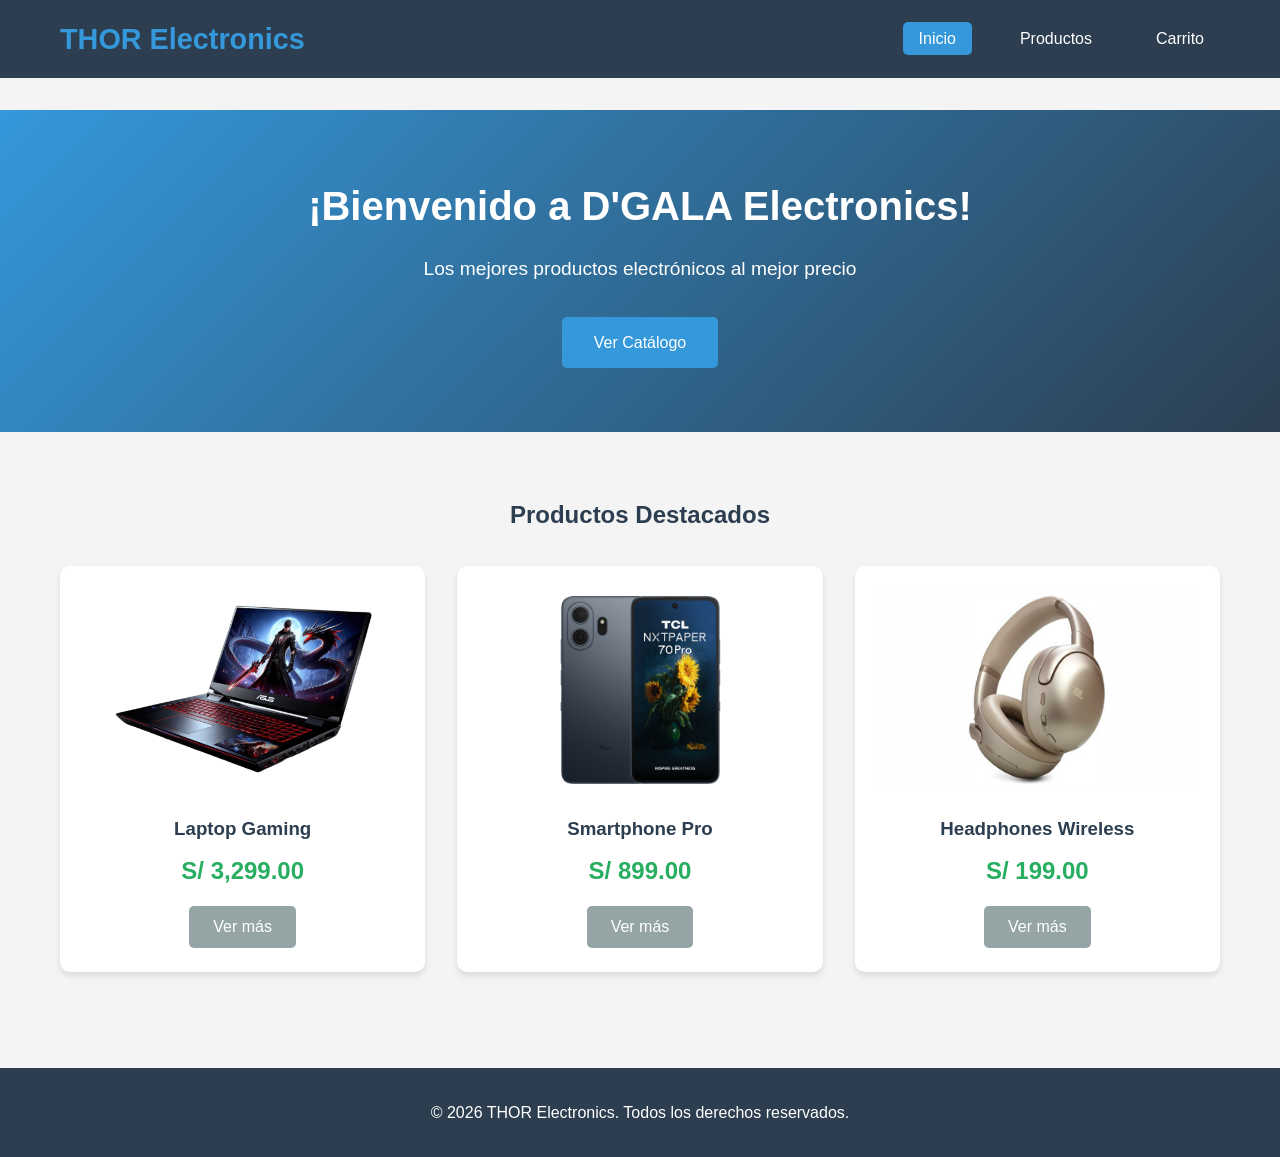
<file: index.html>
<!DOCTYPE html>
<html lang="es">
<head>
    <meta charset="UTF-8">
    <meta name="viewport" content="width=device-width, initial-scale=1.0">
    <title>THOR Electronics - Inicio</title>
    <link rel="stylesheet" href="styles.css">
</head>
<body>
    <!-- Encabezado -->
    <header class="header">
        <div class="container">
            <h1 class="logo">THOR Electronics</h1>
            <nav class="navigation">
                <ul>
                    <li><a href="index.html" class="active">Inicio</a></li>
                    <li><a href="products.html">Productos</a></li>
                    <li><a href="cart.html">Carrito</a></li>
                </ul>
            </nav>
        </div>
    </header>

    
    <main class="main-content">
        <!-- Banner de Promoción -->
        <section class="banner">
            <div class="container">
                <h2>¡Bienvenido a D'GALA Electronics!</h2>
                <p>Los mejores productos electrónicos al mejor precio</p>
                <a href="products.html" class="btn-primary">Ver Catálogo</a>
            </div>
        </section>

        
        <section class="featured-products">
            <div class="container">
                <h2>Productos Destacados</h2>
                <div class="product-grid">
                    <div class="product-card">
                        <img src="images/laptop.png" alt="Laptop">
                        <h3>Laptop Gaming</h3>
                        <p class="price">S/ 3,299.00</p>
                        <a href="products.html" class="btn-secondary">Ver más</a>
                    </div>
                    <div class="product-card">
                        <img src="images/smartphone.png" alt="Smartphone">
                        <h3>Smartphone Pro</h3>
                        <p class="price">S/ 899.00</p>
                        <a href="products.html" class="btn-secondary">Ver más</a>
                    </div>
                    <div class="product-card">
                        <img src="images/headphones.jpg" alt="Headphones">
                        <h3>Headphones Wireless</h3>
                        <p class="price">S/ 199.00</p>
                        <a href="products.html" class="btn-secondary">Ver más</a>
                    </div>
                </div>
            </div>
        </section>
    </main>

    
    <footer class="footer">
        <div class="container">
            <p>&copy; 2026 THOR Electronics. Todos los derechos reservados.</p>
        </div>
    </footer>
</body>
</html>
</file>
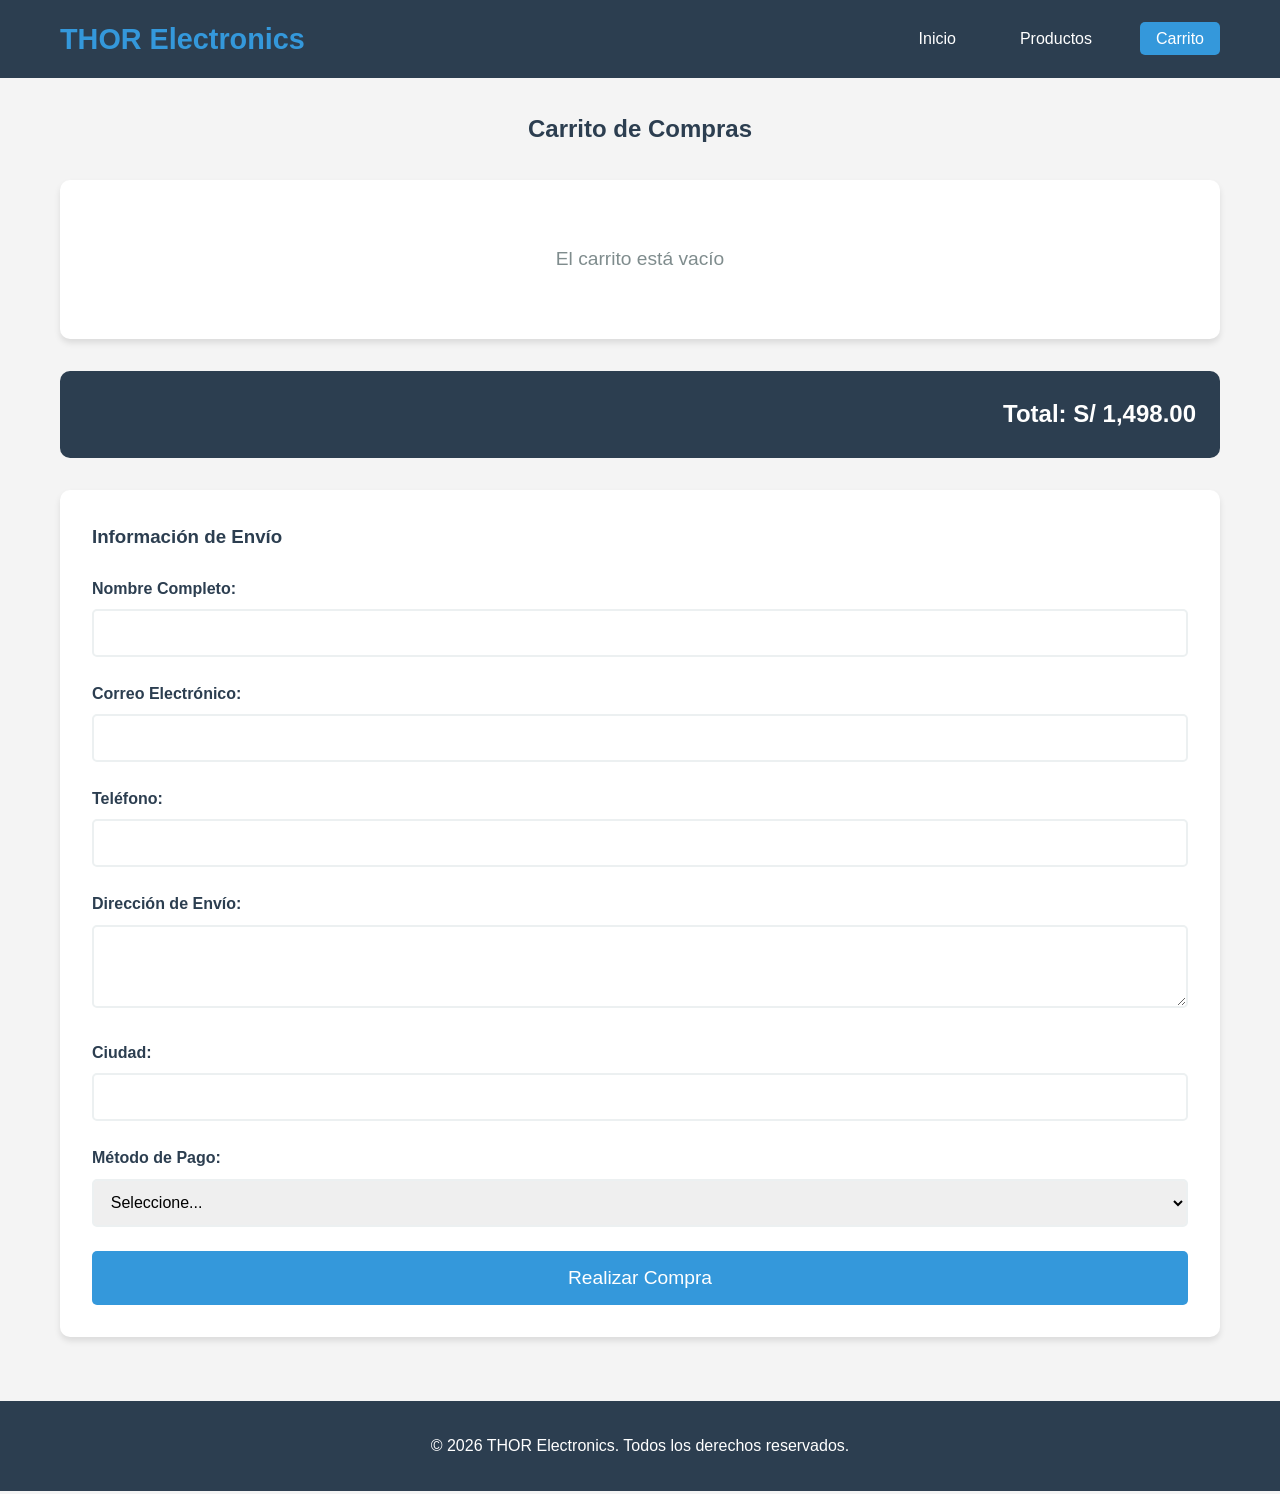
<file: cart.html>
<!DOCTYPE html>
<html lang="es">
<head>
    <meta charset="UTF-8">
    <meta name="viewport" content="width=device-width, initial-scale=1.0">
    <title>THOR Electronics - Carrito</title>
    <link rel="stylesheet" href="styles.css">
</head>
<body>
    <!-- Encabezado -->
    <header class="header">
        <div class="container">
            <h1 class="logo">THOR Electronics</h1>
            <nav class="navigation">
                <ul>
                    <li><a href="index.html">Inicio</a></li>
                    <li><a href="products.html">Productos</a></li>
                    <li><a href="cart.html" class="active">Carrito</a></li>
                </ul>
            </nav>
        </div>
    </header>

    
    <main class="main-content">
        <section class="cart-section">
            <div class="container">
                <h2>Carrito de Compras</h2>

               
                <div class="cart-items" id="cart-items">
                    <div class="cart-item">
                        <span class="item-name">Laptop Gaming X1</span>
                        <span class="item-quantity">Cantidad: 1</span>
                        <span class="item-price">S/ 3,299.00</span>
                    </div>
                    <div class="cart-item">
                        <span class="item-name">Headphones Wireless</span>
                        <span class="item-quantity">Cantidad: 1</span>
                        <span class="item-price">S/ 199.00</span>
                    </div>
                </div>

                
                <div class="cart-total">
                    <h3>Total: <span id="total-amount">S/ 1,498.00</span></h3>
                </div>

                
                <div class="checkout-form">
                    <h3>Información de Envío</h3>
                    <form id="checkout-form" action="#" method="POST">
                        <div class="form-group">
                            <label for="name">Nombre Completo:</label>
                            <input type="text" id="name" name="name" required>
                        </div>

                        <div class="form-group">
                            <label for="email">Correo Electrónico:</label>
                            <input type="email" id="email" name="email" required>
                        </div>

                        <div class="form-group">
                            <label for="phone">Teléfono:</label>
                            <input type="tel" id="phone" name="phone" required>
                        </div>

                        <div class="form-group">
                            <label for="address">Dirección de Envío:</label>
                            <textarea id="address" name="address" rows="3" required></textarea>
                        </div>

                        <div class="form-group">
                            <label for="city">Ciudad:</label>
                            <input type="text" id="city" name="city" required>
                        </div>

                        <div class="form-group">
                            <label for="payment">Método de Pago:</label>
                            <select id="payment" name="payment" required>
                                <option value="">Seleccione...</option>
                                <option value="card">Tarjeta de Crédito/Débito</option>
                                <option value="transfer">Transferencia Bancaria</option>
                                <option value="cash">Pago Contra Entrega</option>
                            </select>
                        </div>

                        <button type="submit" class="btn-primary btn-checkout">
                            Realizar Compra
                        </button>
                    </form>
                </div>
            </div>
        </section>
    </main>

    
    <footer class="footer">
        <div class="container">
            <p>&copy; 2026 THOR Electronics. Todos los derechos reservados.</p>
        </div>
    </footer>

    <script>
        
        document.addEventListener('DOMContentLoaded', function() {
            let cart = JSON.parse(localStorage.getItem('cart')) || [];
            let cartItemsContainer = document.getElementById('cart-items');
            let totalAmount = 0;

            if (cart.length === 0) {
                cartItemsContainer.innerHTML = '<p class="empty-cart">El carrito está vacío</p>';
            } else {
                cartItemsContainer.innerHTML = '';
                cart.forEach(function(item, index) {
                    let itemTotal = item.price * item.quantity;
                    totalAmount += itemTotal;
                    
                    let itemHTML = `
                        <div class="cart-item">
                            <span class="item-name">${item.name}</span>
                            <span class="item-quantity">Cantidad: ${item.quantity}</span>
                            <span class="item-price">$${itemTotal.toFixed(2)}</span>
                            <button class="btn-remove" onclick="removeFromCart(${index})">Eliminar</button>
                        </div>
                    `;
                    cartItemsContainer.innerHTML += itemHTML;
                });
                
                document.getElementById('total-amount').textContent = '$' + totalAmount.toFixed(2);
            }
        });

        function removeFromCart(index) {
            let cart = JSON.parse(localStorage.getItem('cart')) || [];
            cart.splice(index, 1);
            localStorage.setItem('cart', JSON.stringify(cart));
            location.reload();
        }

        
        document.getElementById('checkout-form').addEventListener('submit', function(e) {
            e.preventDefault();
            alert('¡Compra realizada con éxito! Gracias por su compra.');
            localStorage.removeItem('cart');
            window.location.href = 'index.html';
        });
    </script>
</body>
</html>
</file>
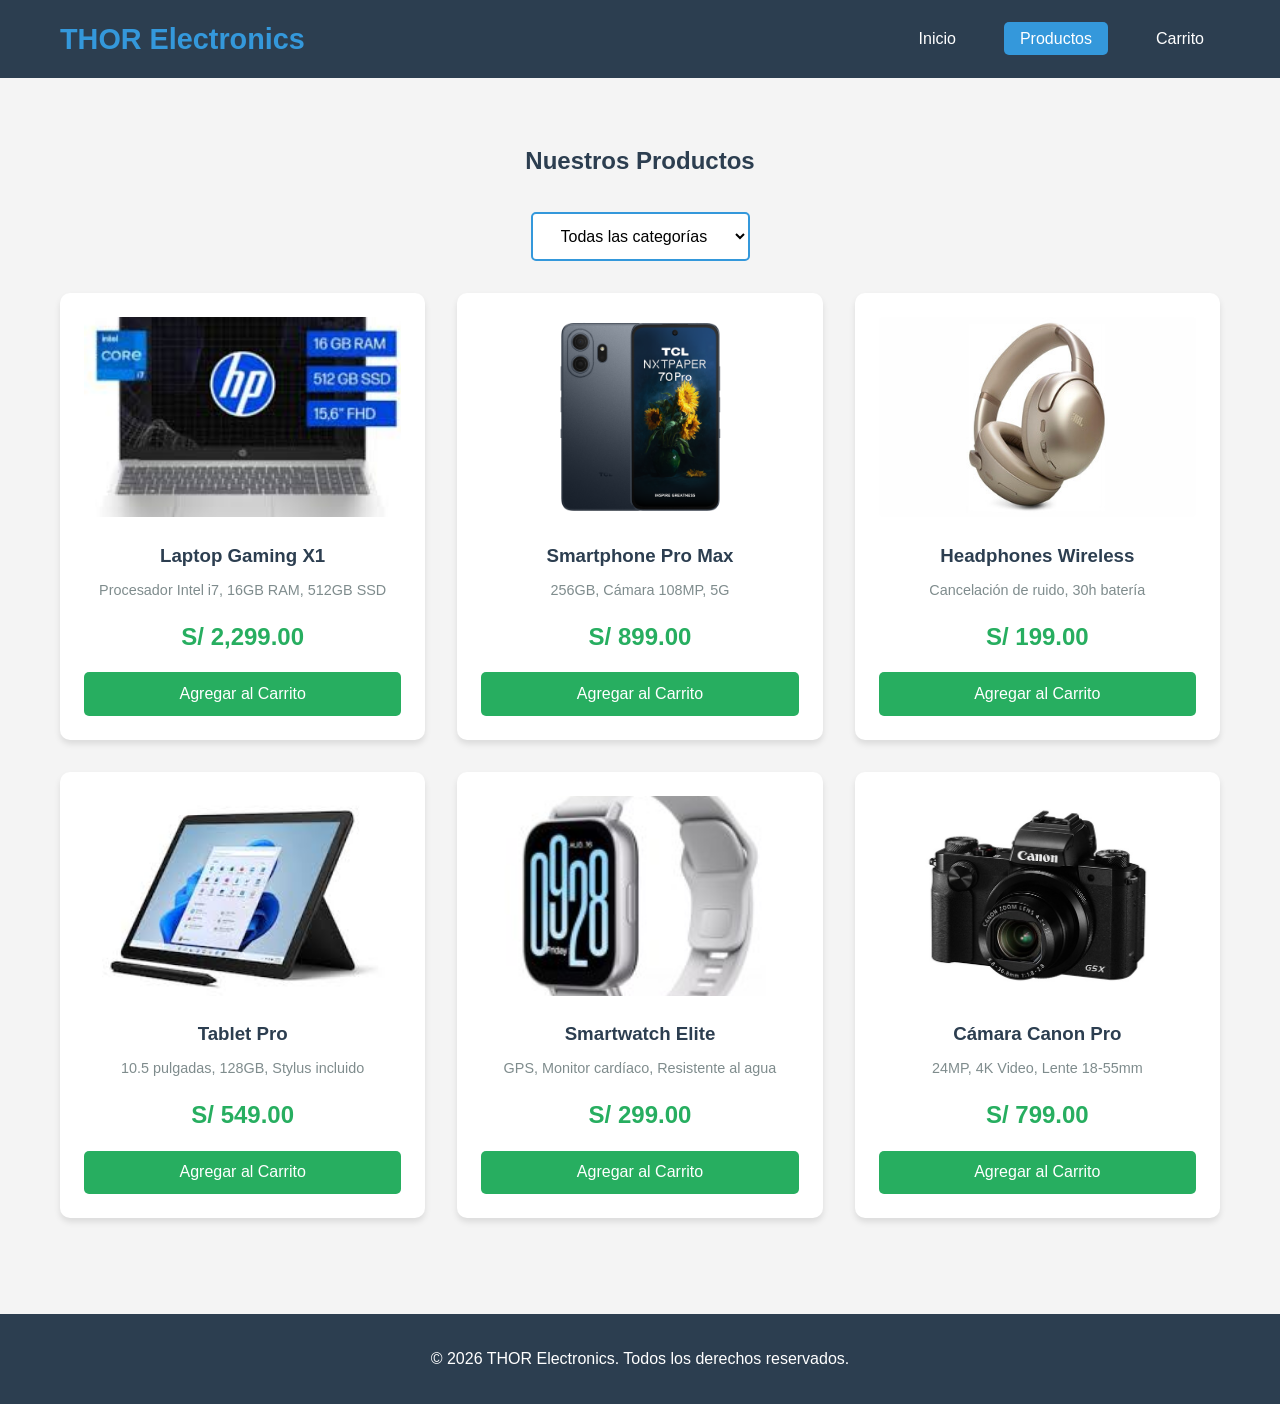
<file: products.html>
<!DOCTYPE html>
<html lang="es">
<head>
    <meta charset="UTF-8">
    <meta name="viewport" content="width=device-width, initial-scale=1.0">
    <title>THOR Electronics - Productos</title>
    <link rel="stylesheet" href="styles.css">
</head>
<body>
    <!-- Encabezado -->
    <header class="header">
        <div class="container">
            <h1 class="logo">THOR Electronics</h1>
            <nav class="navigation">
                <ul>
                    <li><a href="index.html">Inicio</a></li>
                    <li><a href="products.html" class="active">Productos</a></li>
                    <li><a href="cart.html">Carrito</a></li>
                </ul>
            </nav>
        </div>
    </header>

    
    <main class="main-content">
        <section class="products-section">
            <div class="container">
                <h2>Nuestros Productos</h2>
                
                <!-- Filtros -->
                <div class="filters">
                    <select id="category-filter">
                        <option value="all">Todas las categorías</option>
                        <option value="laptops">Laptops</option>
                        <option value="smartphones">Smartphones</option>
                        <option value="accessories">Accesorios</option>
                    </select>
                </div>

                
                <div class="product-grid">
                    <div class="product-card">
                        <img src="images/laptop.jpg.jpg" alt="Laptop Gaming X1">
                        <h3>Laptop Gaming X1</h3>
                        <p class="description">Procesador Intel i7, 16GB RAM, 512GB SSD</p>
                        <p class="price">S/ 2,299.00</p>
                        <button class="btn-add-cart" onclick="addToCart('Laptop Gaming X1', 1299.00)">
                            Agregar al Carrito
                        </button>
                    </div>

                    <div class="product-card">
                        <img src="images/smartphone.png" alt="Smartphone Pro Max">
                        <h3>Smartphone Pro Max</h3>
                        <p class="description">256GB, Cámara 108MP, 5G</p>
                        <p class="price">S/ 899.00</p>
                        <button class="btn-add-cart" onclick="addToCart('Smartphone Pro Max', 899.00)">
                            Agregar al Carrito
                        </button>
                    </div>

                    <div class="product-card">
                        <img src="images/headphones.jpg" alt="Headphones Wireless">
                        <h3>Headphones Wireless</h3>
                        <p class="description">Cancelación de ruido, 30h batería</p>
                        <p class="price">S/ 199.00</p>
                        <button class="btn-add-cart" onclick="addToCart('Headphones Wireless', 199.00)">
                            Agregar al Carrito
                        </button>
                    </div>

                    <div class="product-card">
                        <img src="images/tablet1.jpg" alt="Tablet Pro">
                        <h3>Tablet Pro</h3>
                        <p class="description">10.5 pulgadas, 128GB, Stylus incluido</p>
                        <p class="price">S/ 549.00</p>
                        <button class="btn-add-cart" onclick="addToCart('Tablet Pro', 549.00)">
                            Agregar al Carrito
                        </button>
                    </div>

                    <div class="product-card">
                        <img src="images/smartwatch1.jpg" alt="Smartwatch Elite">
                        <h3>Smartwatch Elite</h3>
                        <p class="description">GPS, Monitor cardíaco, Resistente al agua</p>
                        <p class="price">S/ 299.00</p>
                        <button class="btn-add-cart" onclick="addToCart('Smartwatch Elite', 299.00)">
                            Agregar al Carrito
                        </button>
                    </div>

                    <div class="product-card">
                        <img src="images/camera1.jpg" alt="Cámara DSLR">
                        <h3>Cámara Canon Pro</h3>
                        <p class="description">24MP, 4K Video, Lente 18-55mm</p>
                        <p class="price">S/ 799.00</p>
                        <button class="btn-add-cart" onclick="addToCart('Cámara DSLR Pro', 799.00)">
                            Agregar al Carrito
                        </button>
                    </div>
                </div>
            </div>
        </section>
    </main>

    
    <footer class="footer">
        <div class="container">
            <p>&copy; 2026 THOR Electronics. Todos los derechos reservados.</p>
        </div>
    </footer>

    <script>
        
        function addToCart(productName, price) {
            let cart = JSON.parse(localStorage.getItem('cart')) || [];
            cart.push({ name: productName, price: price, quantity: 1 });
            localStorage.setItem('cart', JSON.stringify(cart));
            alert(productName + ' agregado al carrito!');
        }
    </script>
</body>
</html>
</file>
<file: styles.css>
/* ============================================
   ESTILOS GENERALES
   ============================================ */
* {
    margin: 0;
    padding: 0;
    box-sizing: border-box;
}

body {
    font-family: 'Arial', sans-serif;
    line-height: 1.6;
    color: #333;
    background-color: #f4f4f4;
}

.container {
    max-width: 1200px;
    margin: 0 auto;
    padding: 0 20px;
}

/* ============================================
   ENCABEZADO Y NAVEGACIÓN
   ============================================ */
.header {
    background-color: #2c3e50;
    color: white;
    padding: 1rem 0;
    position: sticky;
    top: 0;
    z-index: 1000;
}

.header .container {
    display: flex;
    justify-content: space-between;
    align-items: center;
}

.logo {
    font-size: 1.8rem;
    font-weight: bold;
    color: #3498db;
}

.navigation ul {
    list-style: none;
    display: flex;
    gap: 2rem;
}

.navigation a {
    color: white;
    text-decoration: none;
    padding: 0.5rem 1rem;
    border-radius: 5px;
    transition: background-color 0.3s;
}

.navigation a:hover,
.navigation a.active {
    background-color: #3498db;
}

/* ============================================
   CONTENIDO PRINCIPAL
   ============================================ */
.main-content {
    padding: 2rem 0;
    min-height: calc(100vh - 200px);
}

/* ============================================
   BANNER
   ============================================ */
.banner {
    background: linear-gradient(135deg, #3498db, #2c3e50);
    color: white;
    padding: 4rem 0;
    text-align: center;
    margin-bottom: 2rem;
}

.banner h2 {
    font-size: 2.5rem;
    margin-bottom: 1rem;
}

.banner p {
    font-size: 1.2rem;
    margin-bottom: 2rem;
}

/* ============================================
   BOTONES
   ============================================ */
.btn-primary {
    display: inline-block;
    background-color: #3498db;
    color: white;
    padding: 0.8rem 2rem;
    text-decoration: none;
    border-radius: 5px;
    border: none;
    cursor: pointer;
    font-size: 1rem;
    transition: background-color 0.3s;
}

.btn-primary:hover {
    background-color: #2980b9;
}

.btn-secondary {
    display: inline-block;
    background-color: #95a5a6;
    color: white;
    padding: 0.5rem 1.5rem;
    text-decoration: none;
    border-radius: 5px;
    transition: background-color 0.3s;
}

.btn-secondary:hover {
    background-color: #7f8c8d;
}

.btn-add-cart {
    background-color: #27ae60;
    color: white;
    padding: 0.8rem 1.5rem;
    border: none;
    border-radius: 5px;
    cursor: pointer;
    width: 100%;
    font-size: 1rem;
    transition: background-color 0.3s;
}

.btn-add-cart:hover {
    background-color: #229954;
}

.btn-checkout {
    width: 100%;
    font-size: 1.2rem;
    padding: 1rem;
}

.btn-remove {
    background-color: #e74c3c;
    color: white;
    border: none;
    padding: 0.3rem 0.8rem;
    border-radius: 3px;
    cursor: pointer;
    margin-left: 1rem;
}

.btn-remove:hover {
    background-color: #c0392b;
}

/* ============================================
   GRID DE PRODUCTOS
   ============================================ */
.featured-products,
.products-section {
    padding: 2rem 0;
}

.featured-products h2,
.products-section h2 {
    text-align: center;
    margin-bottom: 2rem;
    color: #2c3e50;
}

.product-grid {
    display: grid;
    grid-template-columns: repeat(auto-fit, minmax(300px, 1fr));
    gap: 2rem;
}

.product-card {
    background: white;
    border-radius: 10px;
    padding: 1.5rem;
    box-shadow: 0 4px 6px rgba(0, 0, 0, 0.1);
    text-align: center;
    transition: transform 0.3s, box-shadow 0.3s;
}

.product-card:hover {
    transform: translateY(-5px);
    box-shadow: 0 8px 15px rgba(0, 0, 0, 0.2);
}

.product-card img {
    width: 100%;
    height: 200px;
    object-fit: cover;
    border-radius: 5px;
    margin-bottom: 1rem;
}

.product-card h3 {
    color: #2c3e50;
    margin-bottom: 0.5rem;
}

.product-card .description {
    color: #7f8c8d;
    font-size: 0.9rem;
    margin-bottom: 1rem;
}

.product-card .price {
    color: #27ae60;
    font-size: 1.5rem;
    font-weight: bold;
    margin-bottom: 1rem;
}

/* ============================================
   FILTROS
   ============================================ */
.filters {
    margin-bottom: 2rem;
    text-align: center;
}

.filters select {
    padding: 0.8rem 1.5rem;
    font-size: 1rem;
    border: 2px solid #3498db;
    border-radius: 5px;
    background-color: white;
    cursor: pointer;
}

/* ============================================
   CARRITO DE COMPRAS
   ============================================ */
.cart-section h2 {
    text-align: center;
    margin-bottom: 2rem;
    color: #2c3e50;
}

.cart-items {
    background: white;
    border-radius: 10px;
    padding: 2rem;
    margin-bottom: 2rem;
    box-shadow: 0 4px 6px rgba(0, 0, 0, 0.1);
}

.cart-item {
    display: flex;
    justify-content: space-between;
    align-items: center;
    padding: 1rem 0;
    border-bottom: 1px solid #ecf0f1;
}

.cart-item:last-child {
    border-bottom: none;
}

.item-name {
    flex: 2;
    font-weight: bold;
}

.item-quantity {
    flex: 1;
    color: #7f8c8d;
}

.item-price {
    flex: 1;
    color: #27ae60;
    font-weight: bold;
}

.empty-cart {
    text-align: center;
    color: #7f8c8d;
    font-size: 1.2rem;
    padding: 2rem;
}

.cart-total {
    background: #2c3e50;
    color: white;
    padding: 1.5rem;
    border-radius: 10px;
    text-align: right;
    margin-bottom: 2rem;
}

.cart-total h3 {
    font-size: 1.5rem;
}

/* ============================================
   FORMULARIO DE CHECKOUT
   ============================================ */
.checkout-form {
    background: white;
    border-radius: 10px;
    padding: 2rem;
    box-shadow: 0 4px 6px rgba(0, 0, 0, 0.1);
}

.checkout-form h3 {
    margin-bottom: 1.5rem;
    color: #2c3e50;
}

.form-group {
    margin-bottom: 1.5rem;
}

.form-group label {
    display: block;
    margin-bottom: 0.5rem;
    color: #2c3e50;
    font-weight: bold;
}

.form-group input,
.form-group textarea,
.form-group select {
    width: 100%;
    padding: 0.8rem;
    border: 2px solid #ecf0f1;
    border-radius: 5px;
    font-size: 1rem;
    transition: border-color 0.3s;
}

.form-group input:focus,
.form-group textarea:focus,
.form-group select:focus {
    outline: none;
    border-color: #3498db;
}

/* ============================================
   PIE DE PÁGINA
   ============================================ */
.footer {
    background-color: #2c3e50;
    color: white;
    text-align: center;
    padding: 2rem 0;
    margin-top: 2rem;
}

/* ============================================
   RESPONSIVE DESIGN
   ============================================ */
@media (max-width: 768px) {
    .header .container {
        flex-direction: column;
        gap: 1rem;
    }

    .navigation ul {
        gap: 1rem;
        flex-wrap: wrap;
        justify-content: center;
    }

    .banner h2 {
        font-size: 1.8rem;
    }

    .product-grid {
        grid-template-columns: 1fr;
    }

    .cart-item {
        flex-direction: column;
        gap: 0.5rem;
        text-align: center;
    }

    .btn-remove {
        margin-left: 0;
        margin-top: 0.5rem;
    }
}

@media (max-width: 480px) {
    .container {
        padding: 0 10px;
    }

    .logo {
        font-size: 1.5rem;
    }

    .navigation ul {
        gap: 0.5rem;
    }

    .navigation a {
        padding: 0.3rem 0.8rem;
        font-size: 0.9rem;
    }
}
</file>
